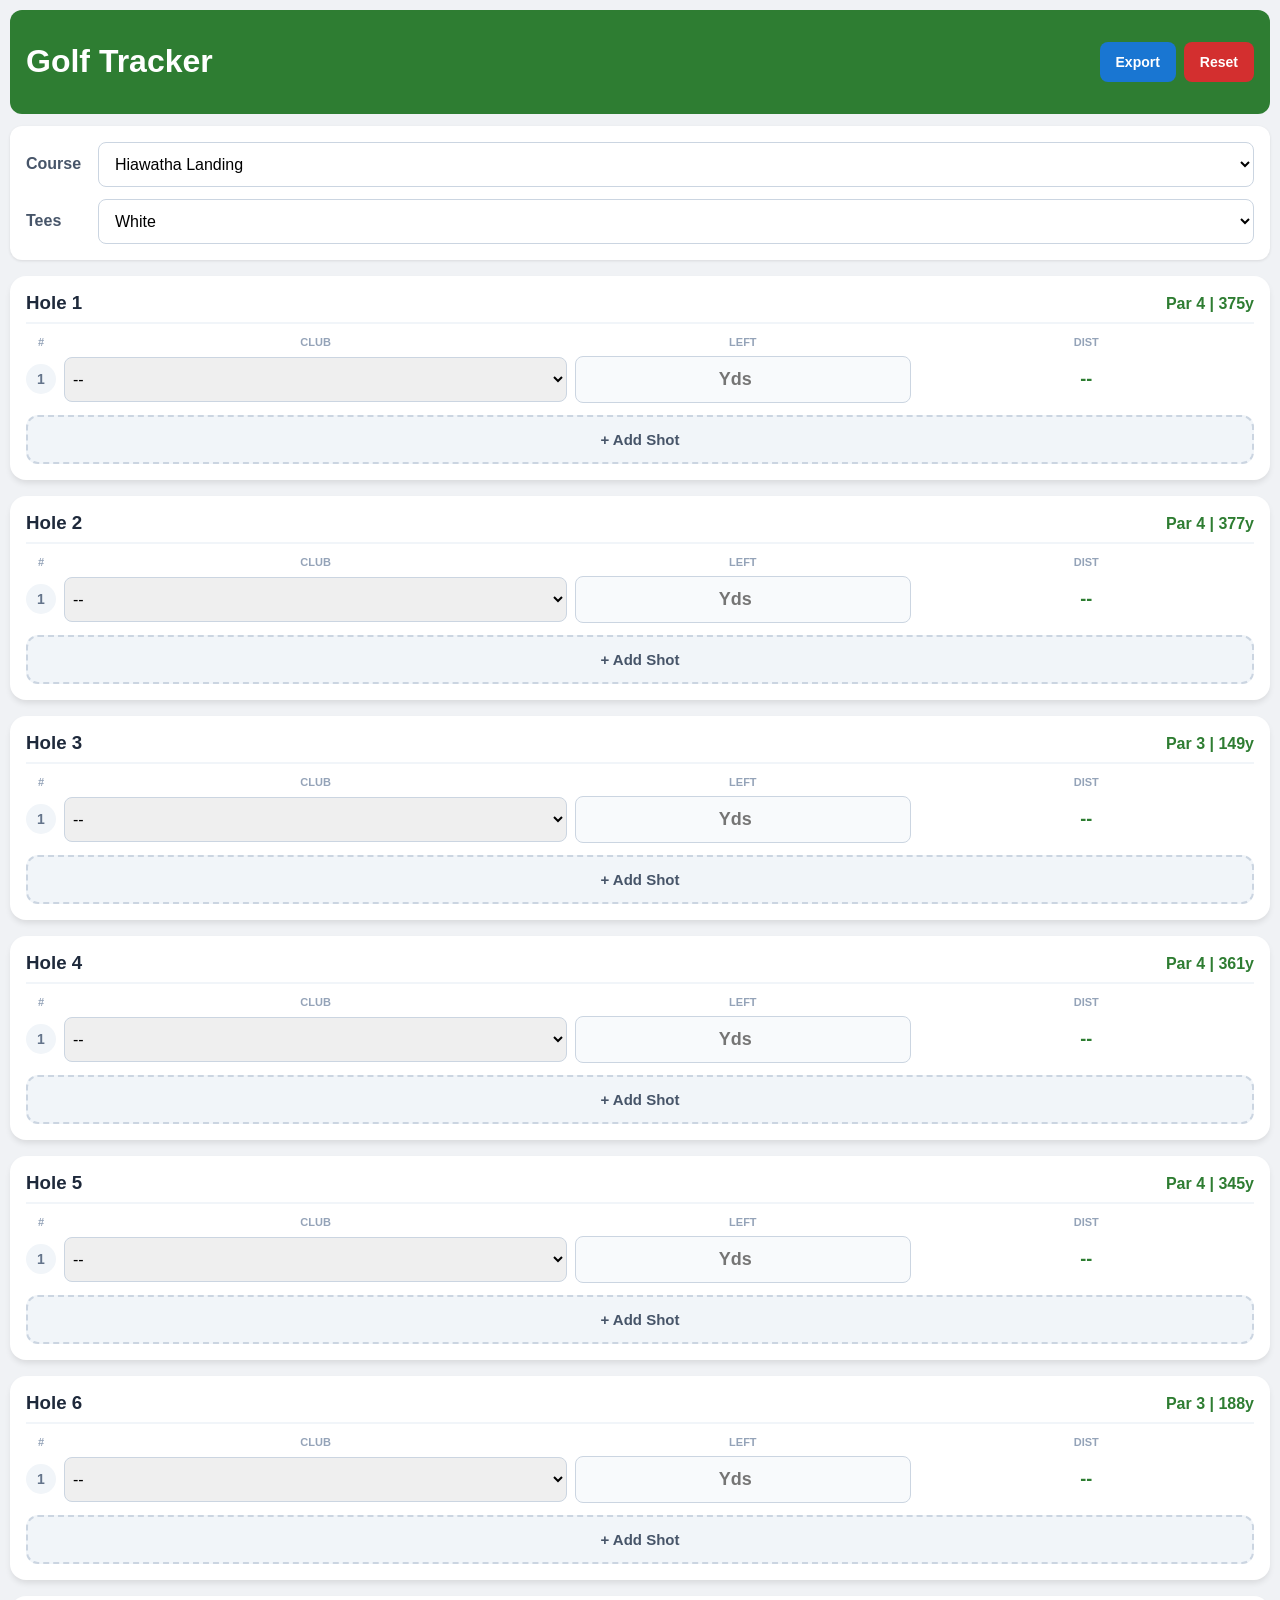
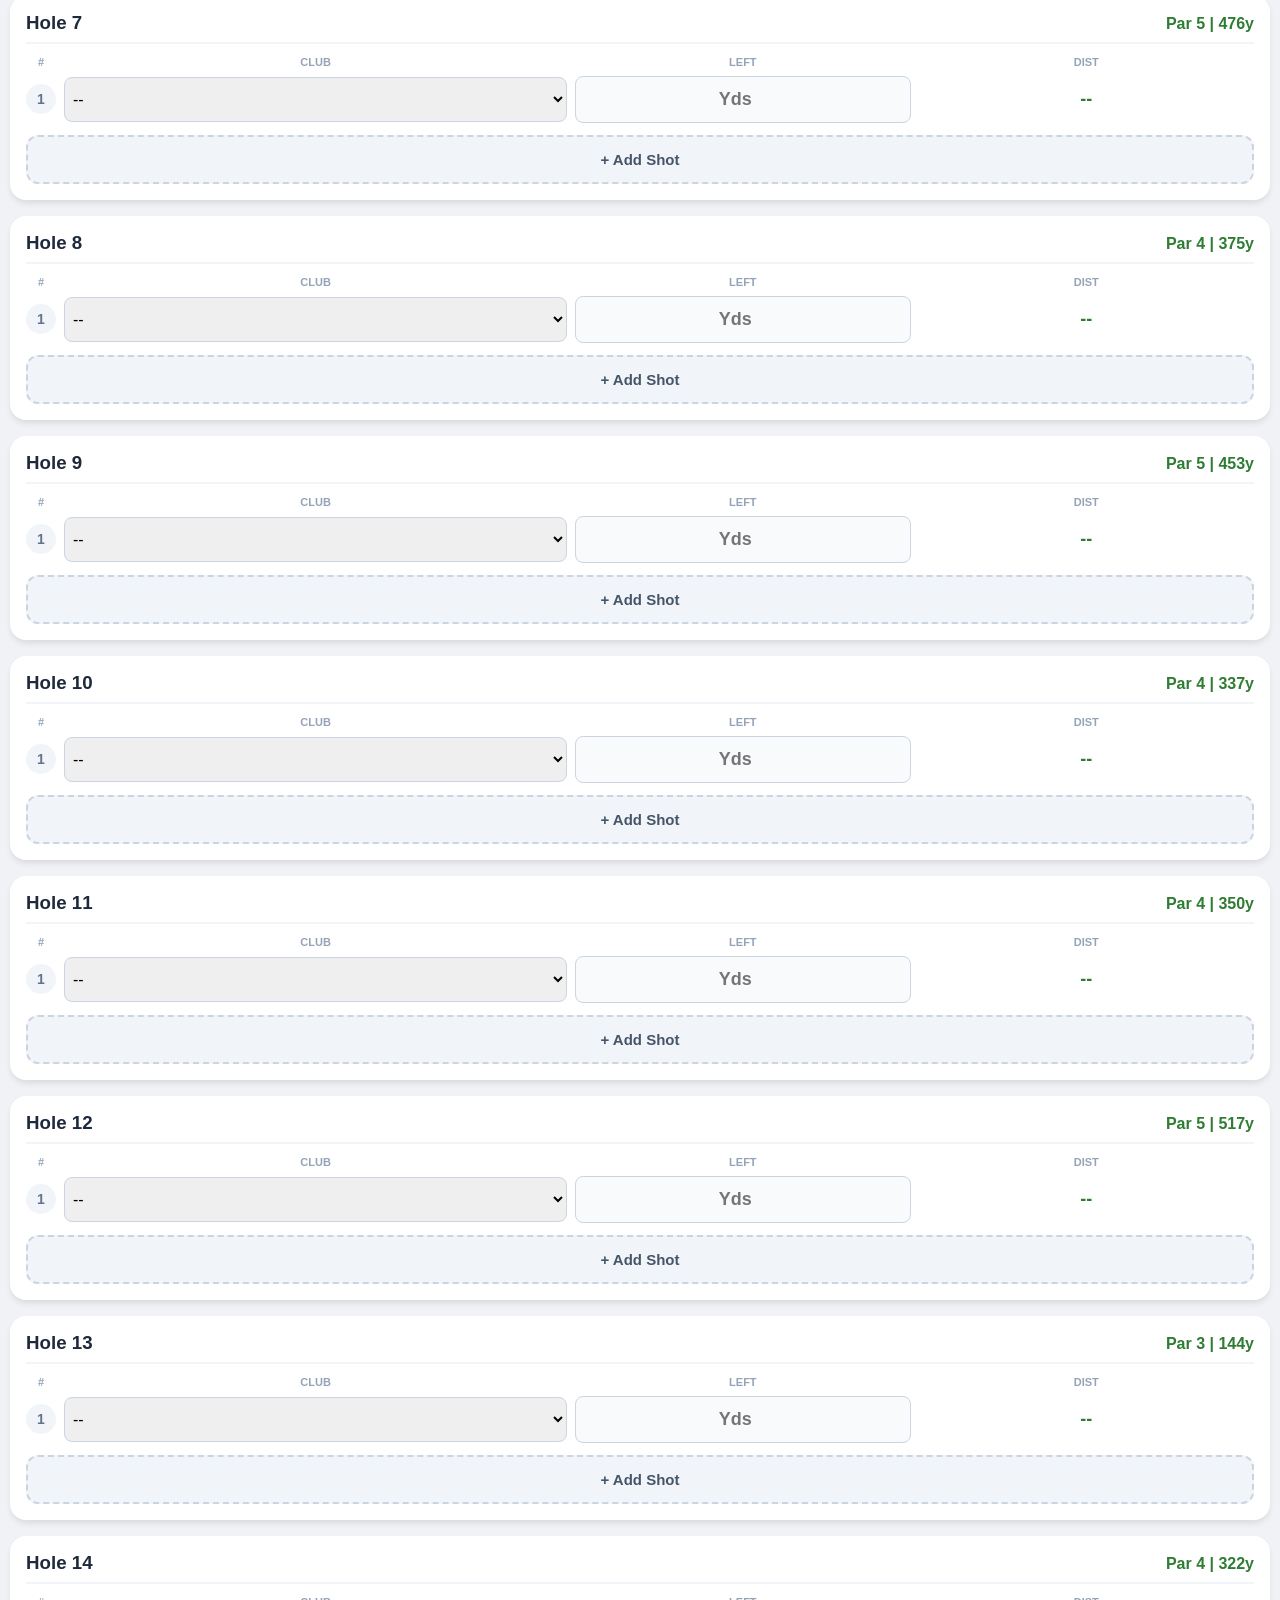
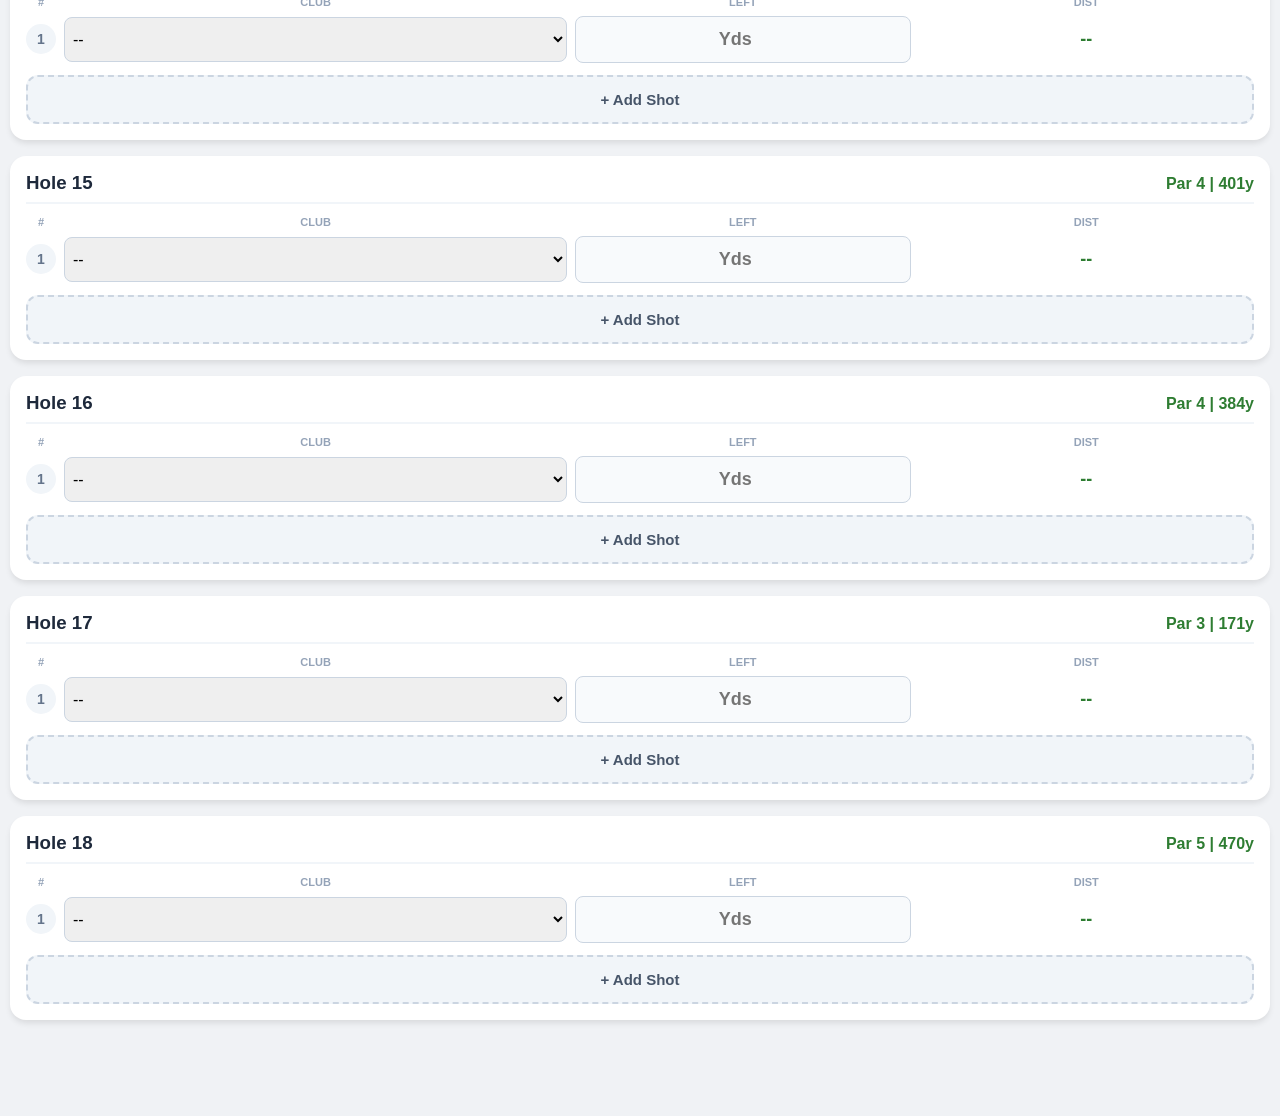
<file: index.html>
<!DOCTYPE html>
<html lang="en">
<head>
    <meta charset="UTF-8">
    <meta name="viewport" content="width=device-width, initial-scale=1.0, maximum-scale=1.0, user-scalable=0">
    <title>NY Golf Club Tracker</title>
    <link rel="stylesheet" href="style.css">
</head>
<body>
    <header>
        <h1>Golf Tracker</h1>
        <div class="header-actions">
            <button id="export-btn" class="btn-blue">Export</button>
            <button id="reset-btn" class="btn-red">Reset</button>
        </div>
    </header>

    <section id="selectors">
        <div class="select-group">
            <label for="course-selector">Course</label>
            <select id="course-selector">
                <option value="hiawatha">Hiawatha Landing</option>
                <option value="enjoie">En-Joie</option>
                <option value="traditions">Traditions at the Glen</option>
                <option value="tallpines">Tall Pines</option>
                <option value="tioga">Tioga Golf Club</option>
                <option value="elypark">Ely Park</option>
            </select>
        </div>
        <div class="select-group">
            <label for="tee-selector">Tees</label>
            <select id="tee-selector"></select>
        </div>
    </section>

    <main id="course-container"></main>

    <script src="script.js"></script>
</body>
</html>
</file>
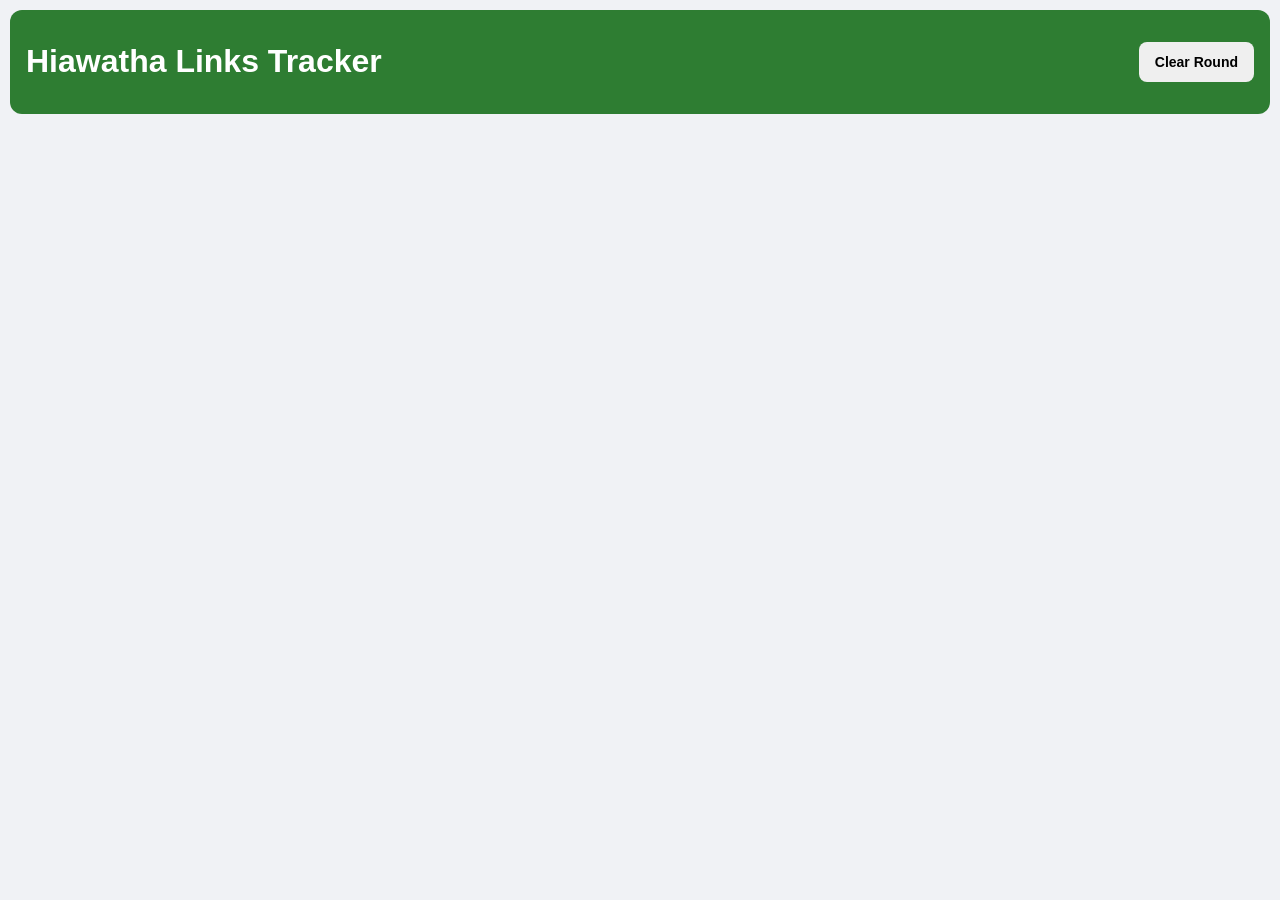
<file: gemini-code-1778669986330.html>
<!DOCTYPE html>
<html lang="en">
<head>
    <meta charset="UTF-8">
    <meta name="viewport" content="width=device-width, initial-scale=1.0">
    <title>Hiawatha Links Tracker</title>
    <link rel="stylesheet" href="style.css">
</head>
<body>
    <header>
        <h1>Hiawatha Links Tracker</h1>
        <button id="reset-btn">Clear Round</button>
    </header>

    <main id="course-container">
        <!-- Holes 1-18 will be injected here via JavaScript -->
    </main>

    <script src="script.js"></script>
</body>
</html>
</file>
<file: style.css>
:root {
    --primary-green: #2e7d32;
    --danger-red: #d32f2f;
    --action-blue: #1976d2;
    --bg-gray: #f0f2f5;
    --border-color: #cbd5e1;
}

body {
    font-family: -apple-system, BlinkMacSystemFont, "Segoe UI", Roboto, sans-serif;
    background-color: var(--bg-gray);
    margin: 0;
    padding: 10px;
    padding-bottom: 80px; /* Space for the thumb */
}

header {
    display: flex;
    justify-content: space-between;
    align-items: center;
    padding: 12px 16px;
    background: var(--primary-green);
    color: white;
    border-radius: 12px;
    margin-bottom: 12px;
}

.header-actions { display: flex; gap: 8px; }

button {
    border: none;
    padding: 12px 16px;
    border-radius: 8px;
    font-weight: bold;
    cursor: pointer;
    font-size: 14px;
}

.btn-blue { background: var(--action-blue); color: white; }
.btn-red { background: var(--danger-red); color: white; }

#selectors {
    background: white;
    padding: 16px;
    margin-bottom: 16px;
    border-radius: 12px;
    display: flex;
    flex-direction: column;
    gap: 12px;
    box-shadow: 0 1px 3px rgba(0,0,0,0.1);
}

.select-group {
    display: flex;
    align-items: center;
    gap: 12px;
}

.select-group label { font-weight: 600; width: 60px; color: #475569; }
.select-group select { 
    flex-grow: 1; 
    padding: 12px; 
    font-size: 16px; 
    border-radius: 8px; 
    border: 1px solid var(--border-color);
    background-color: #fff;
}

.hole-card {
    background: white;
    margin-bottom: 16px;
    padding: 16px;
    border-radius: 16px;
    box-shadow: 0 4px 6px -1px rgba(0, 0, 0, 0.1);
}

.hole-header {
    display: flex;
    justify-content: space-between;
    align-items: baseline;
    border-bottom: 2px solid #f1f5f9;
    margin-bottom: 12px;
    padding-bottom: 8px;
}

.hole-header h3 { margin: 0; color: #1e293b; }
.hole-info { font-weight: 600; color: var(--primary-green); }

.column-labels {
    display: grid;
    grid-template-columns: 30px 1.5fr 1fr 1fr;
    gap: 8px;
    font-size: 11px;
    font-weight: 700;
    color: #94a3b8;
    text-transform: uppercase;
    margin-bottom: 8px;
    text-align: center;
}

.shot-row {
    display: grid;
    grid-template-columns: 30px 1.5fr 1fr 1fr;
    gap: 8px;
    align-items: center;
    margin-bottom: 12px;
}

.shot-row label { 
    font-weight: bold; 
    color: #64748b; 
    background: #f1f5f9;
    height: 30px;
    width: 30px;
    line-height: 30px;
    border-radius: 50%;
    text-align: center;
    font-size: 14px;
}

/* This is the specific fix for the Distance entry field */
input.left-input {
    padding: 12px 4px;
    font-size: 18px; /* Prevents auto-zoom on iPhone */
    font-weight: 700;
    border-radius: 8px;
    border: 1px solid var(--border-color);
    text-align: center;
    width: 100%;
    box-sizing: border-box;
    background: #f8fafc;
    color: #0f172a;
}

select.club-sel {
    padding: 12px 4px;
    font-size: 16px;
    border-radius: 8px;
    border: 1px solid var(--border-color);
    width: 100%;
}

.dist-calc { 
    font-weight: 800; 
    color: var(--primary-green); 
    font-size: 18px;
    text-align: center;
}

.add-shot-btn {
    display: block;
    width: 100%;
    padding: 14px;
    margin-top: 10px;
    background: #f1f5f9;
    border: 2px dashed var(--border-color);
    border-radius: 12px;
    font-size: 15px;
    font-weight: 600;
    color: #475569;
}
</file>
